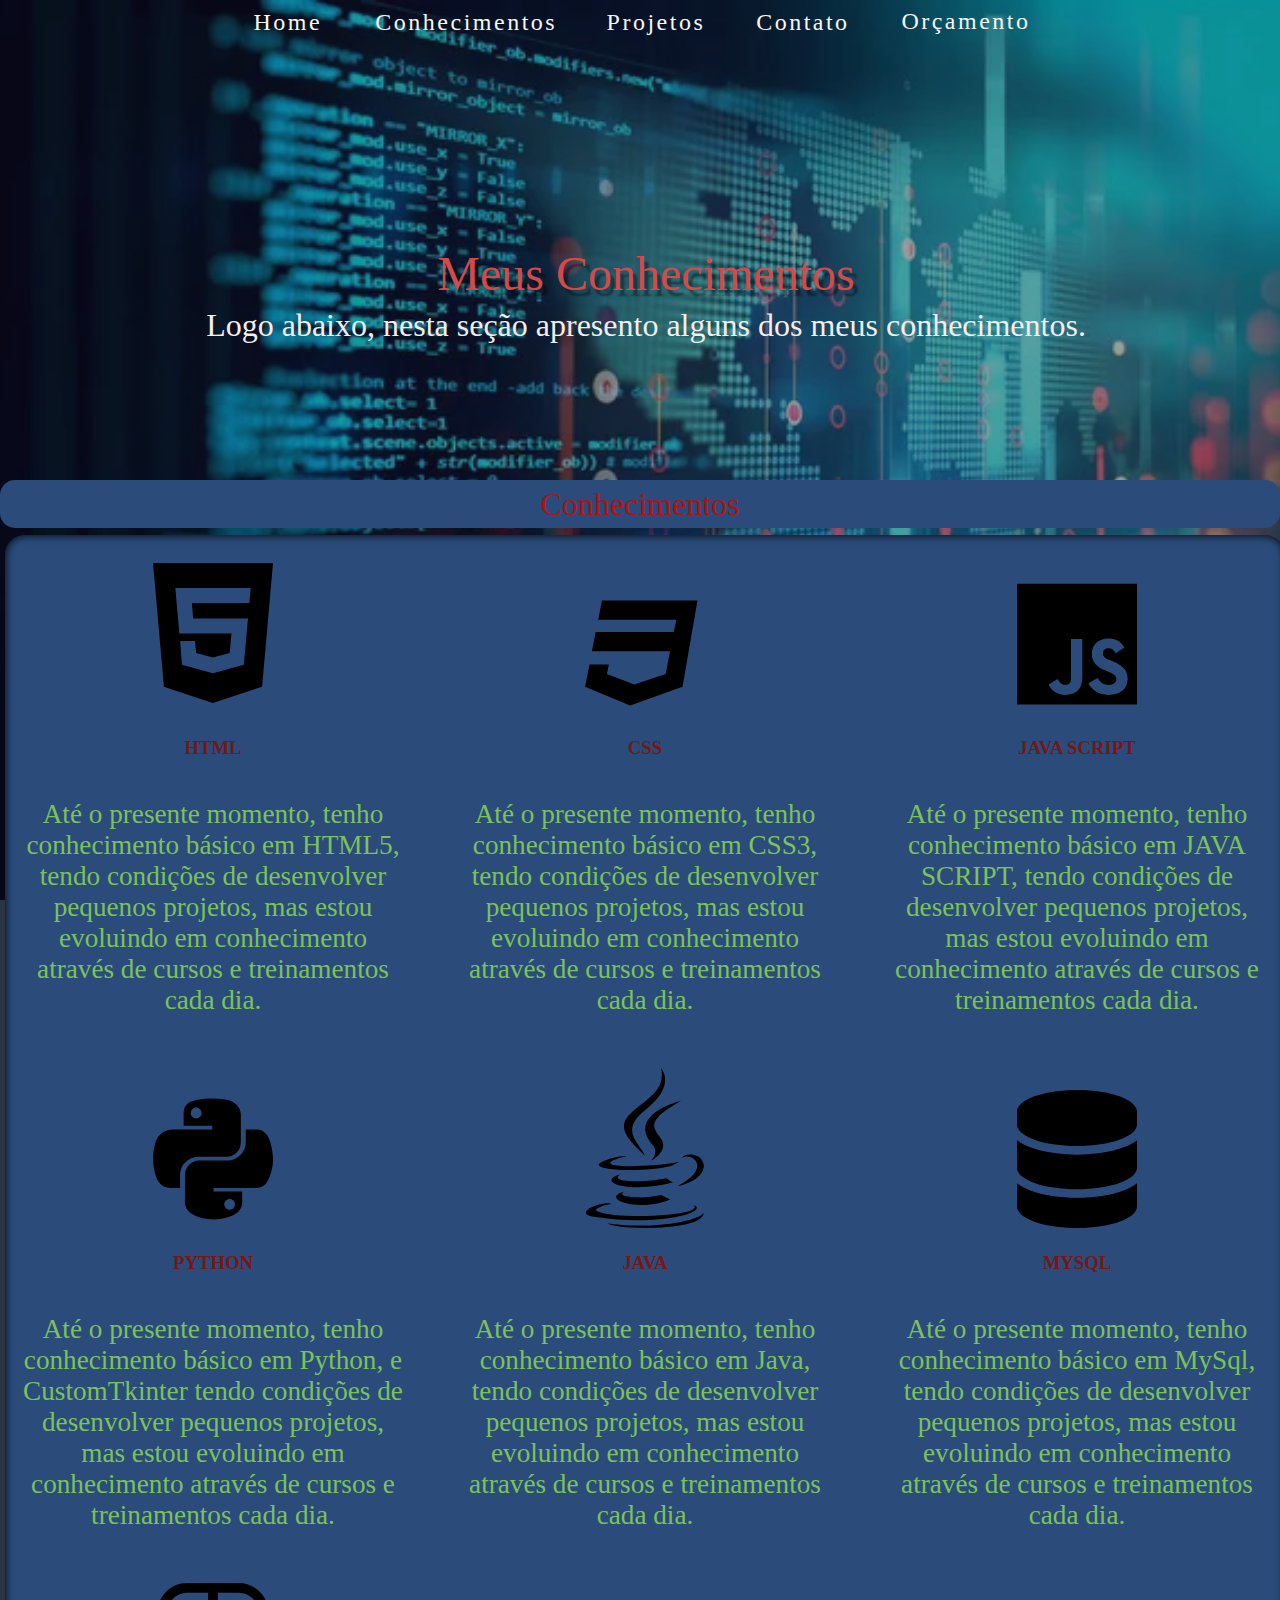
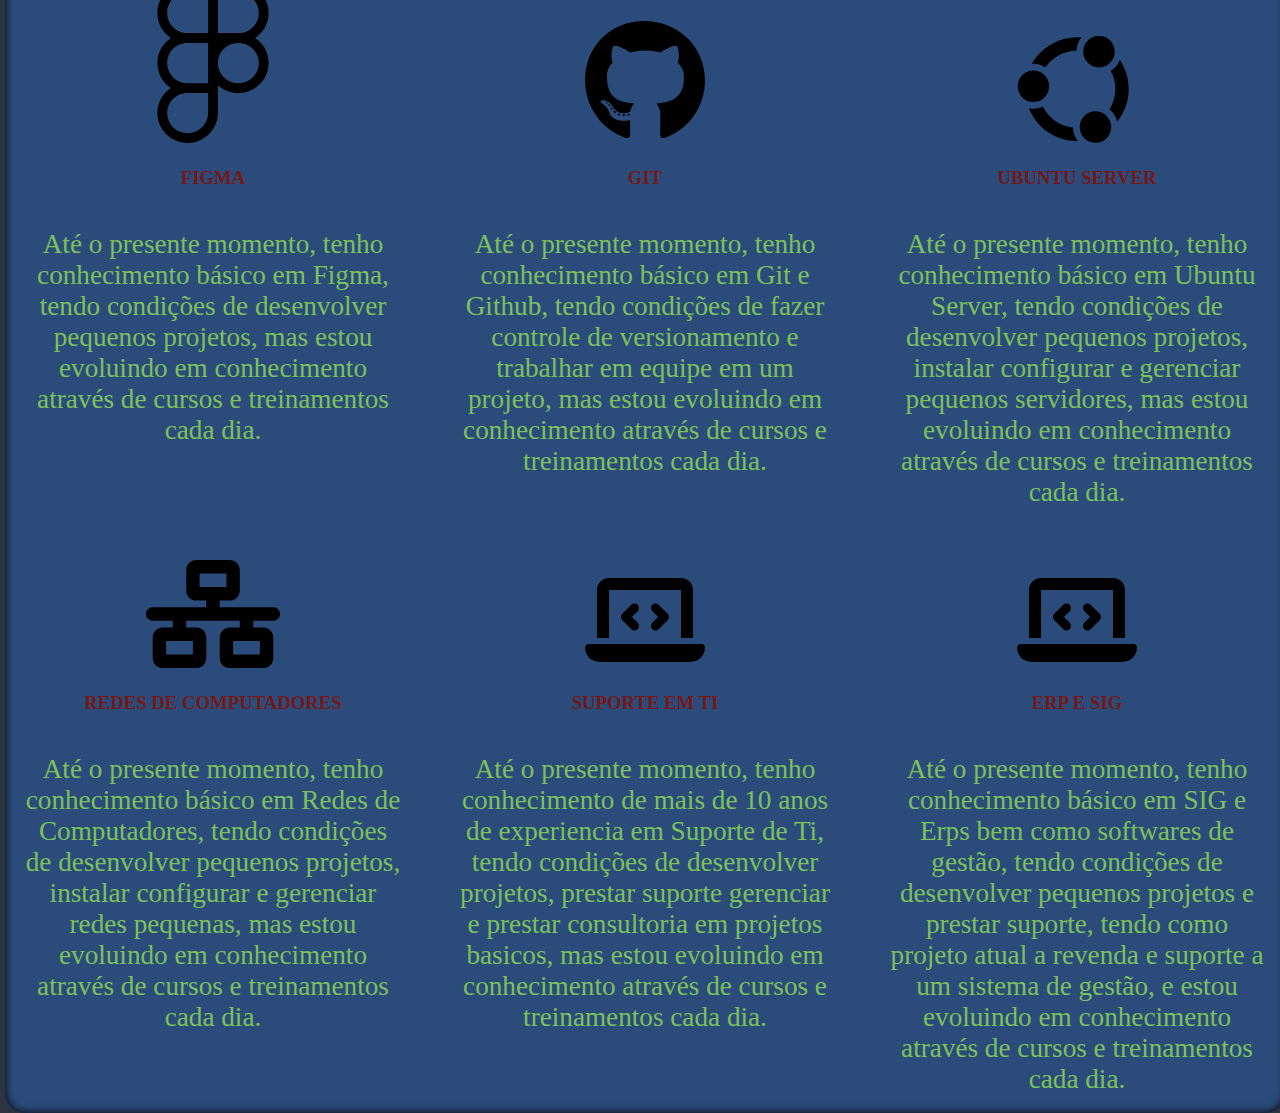
<file: conhecimentos.html>
<!DOCTYPE html>
<html lang="pt-br">
<head>
    <meta charset="UTF-8">
    <meta name="viewport" content="width=device-width, initial-scale=1.0">
    <link rel="stylesheet" href="./style.css">
    <link rel="stylesheet" href="./KeyFrames.css">
    <link rel="stylesheet" href="./conhecimento.css">
    <title>Meu Portfólio</title>
</head>
<body>
    <header>
        <!-- Imagem de Fundo -->
        <div class="img-fundo">
            <img src="./imagensCss/imgFundo.jpg" alt="">
        </div>
        <!-- Banner -->
        <div class="baner-conhecimento">
            <div class="text-baner-conhecimento" >
                <h1 class="titulo">Meus Conhecimentos</h1>
                <p class="subtitulo">Logo abaixo, nesta seção apresento alguns dos meus conhecimentos.</p>
            </div>
        </div>
    </header>
    <!-- menu opções -->
     <!-- ÉVERD LOEBENS
    RU: 4695252 -->
    <nav>
        <div class="container-topo">
            <ul class="menu">
                <li id="menu-1" class="menu-item"><a class="Close-menu menu-link" href="index.html">Home</a></li>
                <li id="menu-2" class="menu-item"><a class="Close-menu menu-link" href="conhecimentos.html" >Conhecimentos</a></li>
                <li id="menu-3" class="menu-item"><a class="Close-menu menu-link" href="projetos.html" >Projetos</a></li>
                <li id="menu-4" class="menu-item"><a class="Close-menu menu-link" href="contatos.html" >Contato</a></li>
                <li id="menu-5" class="menu-item"><a class="Close-menu menu-link" href="orcamento.html" >Orçamento</a></li>
            </ul>
        </div>
        
    </nav>
<!-- ÉVERD LOEBENS
    RU: 4695252 -->
    <!-- Conhecimentos -->
    <section class="sessao-conhecimentos">
        <div class="sessao-header" id="conhecimentos">
            <h1 class="title-style">Conhecimentos</h1>
        </div>
        <div class="conhecimentos">
            <div class="conhecimento" id="html">
                <div class="conhecimento-header">
                    <img src="./imagensCss/html5.svg" id="icone">
                    <h3>HTML</h3>
                </div>
                <div class="conhecimento-text">
                    <p>Até o presente momento,
                        tenho conhecimento básico em HTML5,
                        tendo condições de desenvolver pequenos projetos, mas estou
                        evoluindo em conhecimento através de cursos e treinamentos cada dia.
                    </p>
                </div>
            </div>
            <div class="conhecimento" id="css">
                <div class="conhecimento-header">
                    <img src="./imagensCss/css3.svg">
                    <h3>CSS</h3>
                </div>
                <div class="conhecimento-text">
                    <p>Até o presente momento,
                        tenho conhecimento básico em CSS3,
                        tendo condições de desenvolver pequenos projetos, mas estou
                        evoluindo em conhecimento através de cursos e treinamentos cada dia.
                    </p>
                </div>
            </div>
            <div class="conhecimento" id="js">
                <div class="conhecimento-header">
                    <img src="./imagensCss/js.svg">
                    <h3 class="js">JAVA SCRIPT</h3>
                </div>
<!-- ÉVERD LOEBENS
    RU: 4695252 -->
                <div class="conhecimento-text">
                    <p>Até o presente momento,
                        tenho conhecimento básico em JAVA SCRIPT,
                        tendo condições de desenvolver pequenos projetos, mas estou
                        evoluindo em conhecimento através de cursos e treinamentos cada dia.
                    </p>
                </div>
            </div>
            <div class="conhecimento" id="python">
                <div class="conhecimento-header">
                    <img src="./imagensCss/python.svg">
                    <h3>PYTHON</h3>
                </div>
                <div class="conhecimento-text">
                    <p>Até o presente momento,
                        tenho conhecimento básico em Python, e CustomTkinter
                        tendo condições de desenvolver pequenos projetos, mas estou
                        evoluindo em conhecimento através de cursos e treinamentos cada dia.
                    </p>
                </div>
            </div>
            <div class="conhecimento" id="java">
                <div class="conhecimento-header">
                    <img src="./imagensCss/java.svg">
                    <h3>JAVA</h3>
                </div>
                <div class="conhecimento-text">
                    <p>Até o presente momento,
                        tenho conhecimento básico em Java,
                        tendo condições de desenvolver pequenos projetos, mas estou
                        evoluindo em conhecimento através de cursos e treinamentos cada dia.
                    </p>
                </div>
            </div>
<!-- ÉVERD LOEBENS
    RU: 4695252 -->
            <div class="conhecimento" id="mysql">
                <div class="conhecimento-header">
                    <img src="./imagensCss/database.svg">
                    <h3>MYSQL</h3>
                </div>
                <div class="conhecimento-text">
                    <p>Até o presente momento,
                        tenho conhecimento básico em MySql,
                        tendo condições de desenvolver pequenos projetos, mas estou
                        evoluindo em conhecimento através de cursos e treinamentos cada dia.
                    </p>
                </div>
            </div>
            <div class="conhecimento" id="figma">
                <div class="conhecimento-header">
                    <img src="./imagensCss/figma.svg">
                    <h3>FIGMA</h3>
                </div>
                <div class="conhecimento-text">
                    <p>Até o presente momento,
                        tenho conhecimento básico em Figma,
                        tendo condições de desenvolver pequenos projetos, mas estou
                        evoluindo em conhecimento através de cursos e treinamentos cada dia.
                    </p>
                </div>
<!-- ÉVERD LOEBENS
    RU: 4695252 -->
            </div>
            <div class="conhecimento" id="git">
                <div class="conhecimento-header">
                    <img src="./imagensCss/github.svg">
                    <h3>GIT</h3>
                </div>
                <div class="conhecimento-text">
                    <p>Até o presente momento,
                        tenho conhecimento básico em Git e Github,
                        tendo condições de fazer controle de versionamento e trabalhar em equipe em um projeto, mas
                        estou
                        evoluindo em conhecimento através de cursos e treinamentos cada dia.
                    </p>
                </div>
            </div>
            <div class="conhecimento" id="SERVER">
                <div class="conhecimento-header">
                    <img src="./imagensCss/ubuntu.svg">
                    <h3>UBUNTU SERVER</h3>
                </div>
                <div class="conhecimento-text">
                    <p>Até o presente momento,
                        tenho conhecimento básico em Ubuntu Server,
                        tendo condições de desenvolver pequenos projetos, instalar configurar e gerenciar pequenos
                        servidores, mas estou
                        evoluindo em conhecimento através de cursos e treinamentos cada dia.
                    </p>
<!-- ÉVERD LOEBENS
    RU: 4695252 -->
                </div>
            </div>
            <div class="conhecimento" id="rede">
                <div class="conhecimento-header">
                    <img src="./imagensCss/network-wired.svg">
                    <h3>REDES DE COMPUTADORES</h3>
                </div>
                <div class="conhecimento-text">
                    <p>Até o presente momento,
                        tenho conhecimento básico em Redes de Computadores,
                        tendo condições de desenvolver pequenos projetos, instalar configurar e gerenciar redes
                        pequenas, mas estou
                        evoluindo em conhecimento através de cursos e treinamentos cada dia.
                    </p>
                </div>
            </div>
            <div class="conhecimento" id="ti">
                <div class="conhecimento-header">
                    <img src="./imagensCss/suporteTI.svg">
                    <h3>SUPORTE EM TI</h3>
                </div>
                <div class="conhecimento-text">
                    <p>Até o presente momento,
                        tenho conhecimento de mais de 10 anos de experiencia em Suporte de Ti,
                        tendo condições de desenvolver projetos, prestar suporte gerenciar e prestar consultoria em
                        projetos basicos, mas estou
                        evoluindo em conhecimento através de cursos e treinamentos cada dia.
                    </p>
                </div>
<!-- ÉVERD LOEBENS
    RU: 4695252 --> 
            </div>
            <div class="conhecimento" id="sig">
                <div class="conhecimento-header">
                    <img src="./imagensCss/suporteTI.svg">
                    <h3>ERP E SIG</h3>
                </div>
                <div class="conhecimento-text">
                    <p>Até o presente momento,
                        tenho conhecimento básico em SIG e Erps bem como softwares de gestão,
                        tendo condições de desenvolver pequenos projetos e prestar suporte, tendo como projeto atual
                        a revenda e suporte a um sistema de gestão, e estou
                        evoluindo em conhecimento através de cursos e treinamentos cada dia.
                    </p>
                </div>
            </div>
        </div>
    </section>
</body>
</html>
</file>
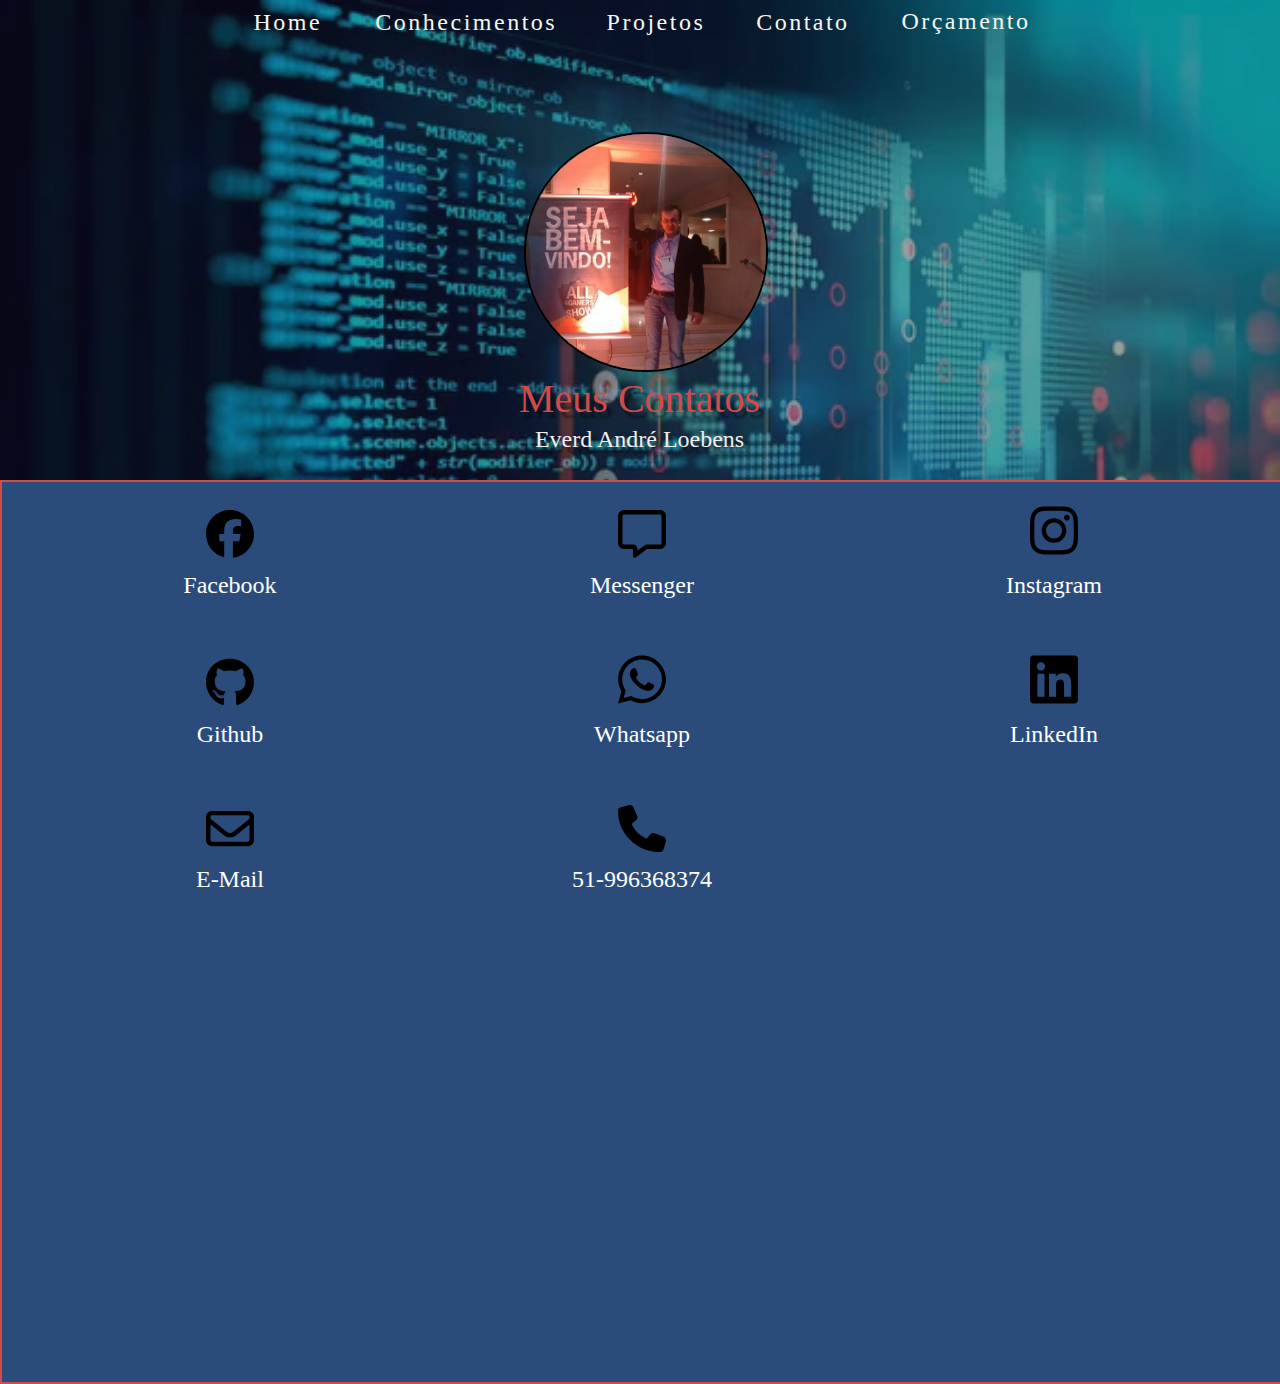
<file: contatos.html>
<!DOCTYPE html>
<html lang="pt-br">

<head>
    <meta charset="UTF-8">
    <meta name="viewport" content="width=device-width, initial-scale=1.0">
    <link rel="stylesheet" href="./style.css">
    <link rel="stylesheet" href="./KeyFrames.css">
    <link rel="stylesheet" href="./contatos.css">
    <title>Meu Portfólio</title>
</head>

<body>
    <header>
        <!-- ÉVERD LOEBENS
            RU: 4695252 -->
        <!-- Imagem de Fundo -->
        <div class="img-fundo">
            <img src="./imagensCss/imgFundo.jpg" alt="">
        </div>
        <!-- Banner -->
        <div class="baner-contatos">
            <div class="contatos-foto">
                <img src="./imagensCss/Perfil.jpg" alt="minhafoto">
            </div>
            <div class="text-baner-contatos">
                <h1 class="titulo">Meus Contatos</h1>
                <p>Everd André Loebens</p>
            </div>
        </div>
        <!-- Contatos -->
    <div class="sessao-contatos">
        <div class="contatos">
            <div class="contato" id="facebook">
                <div class="contato-header">
                    <a href="https://www.facebook.com/everdandre.loebens/" target="_blank"
                        rel="noopener noreferrer">
                        <img src="./imagensCss/facebook.svg" id="icone" alt="facebook Icon">
                        <h3>Facebook</h3>
                    </a>
                </div>
            </div>
        </div>
        <div class="contatos">
            <div class="contato" id="messenger">
                <div class="contato-header">
                    <a href="https://www.facebook.com/everdandre.loebens/" target="_blank"
                        rel="noopener noreferrer">
                        <img src="./imagensCss/messenger.svg" id="icone" alt="messenger Icon">
                        <h3>Messenger</h3>
                    </a>
                </div>
            </div>
        </div>
<!-- ÉVERD LOEBENS
    RU: 4695252 -->
        <div class="contatos">
            <div class="contato" id="instagram">
                <div class="contato-header">
                    <a href="https://www.instagram.com/everdandre/" target="_blank"
                        rel="noopener noreferrer">
                        <img src="./imagensCss/instagram.svg" id="icone" alt="instagram Icon">
                        <h3>Instagram</h3>
                    </a>
                </div>
            </div>
        </div>
        <div class="contatos">
            <div class="contato" id="github">
                <div class="contato-header">
                    <a href="https://github.com/EverdAndre" target="_blank" rel="noopener noreferrer">
                        <img src="./imagensCss/github.svg" id="icone" alt="github Icon">
                        <h3>Github</h3>
                    </a>
                </div>
            </div>
        </div>
        <div class="contatos">
            <div class="contato" id="whatsapp">
                <div class="contato-header">
                    <a href="https://wa.me/5551996368374" target="_blank"
                        rel="noopener noreferrer">
                        <img src="./imagensCss/whatsapp.svg" id="icone" alt="whatsapp Icon">
                        <h3>Whatsapp</h3>
                    </a>
                </div>
            </div>
<!-- ÉVERD LOEBENS
    RU: 4695252 -->
        </div>
        <div class="contatos">
            <div class="contato" id="linkedin">
                <div class="contato-header">
                    <a href="https://www.linkedin.com/in/everd-a-loebens-2a50542b9/" target="_blank"
                        rel="noopener noreferrer">
                        <img src="./imagensCss/linkedin.svg" id="icone" alt="linkedin Icon">
                        <h3>LinkedIn</h3>
                    </div>
                </a>
            </div>
        </div>
        <div class="contatos">
            <div class="contato" id="gmail">
                <div class="contato-header">
                    <a href="mailto:everdandre@gmail.com" target="_blank" rel="noopener noreferrer">
                        <img src="./imagensCss/envelope.svg" id="icone" alt="gmail Icon">
                        <h3>E-Mail</h3>
                    </div>
                </a>
            </div>
        </div>
        <div class="contatos">
            <div class="contato" id="telefone">
                <div class="contato-header">
                    <a href="https://wa.me/5551996368374" target="_blank"
                        rel="noopener noreferrer">
                        <img src="./imagensCss/telefone.svg" id="icone" alt="telefone Icon">
                        <h3>51-996368374</h3>
                    </div>
                </a>
            </div>
        </div>
    </div>
</div>
    </header>
    <!-- menu opções -->
    <nav>
        <div class="container-topo">
            <ul class="menu">
                <li id="menu-1" class="menu-item"><a class="Close-menu menu-link" href="index.html">Home</a></li>
                <li id="menu-2" class="menu-item"><a class="Close-menu menu-link"
                        href="conhecimentos.html">Conhecimentos</a></li>
                <li id="menu-3" class="menu-item"><a class="Close-menu menu-link" href="projetos.html">Projetos</a></li>
                <li id="menu-4" class="menu-item"><a class="Close-menu menu-link" href="contatos.html">Contato</a></li>
                <li id="menu-5" class="menu-item"><a class="Close-menu menu-link" href="orcamento.html">Orçamento</a>
                </li>
            </ul>
        </div>
    </nav>
    
</body>
<!-- ÉVERD LOEBENS
    RU: 4695252 -->
</html>
</file>
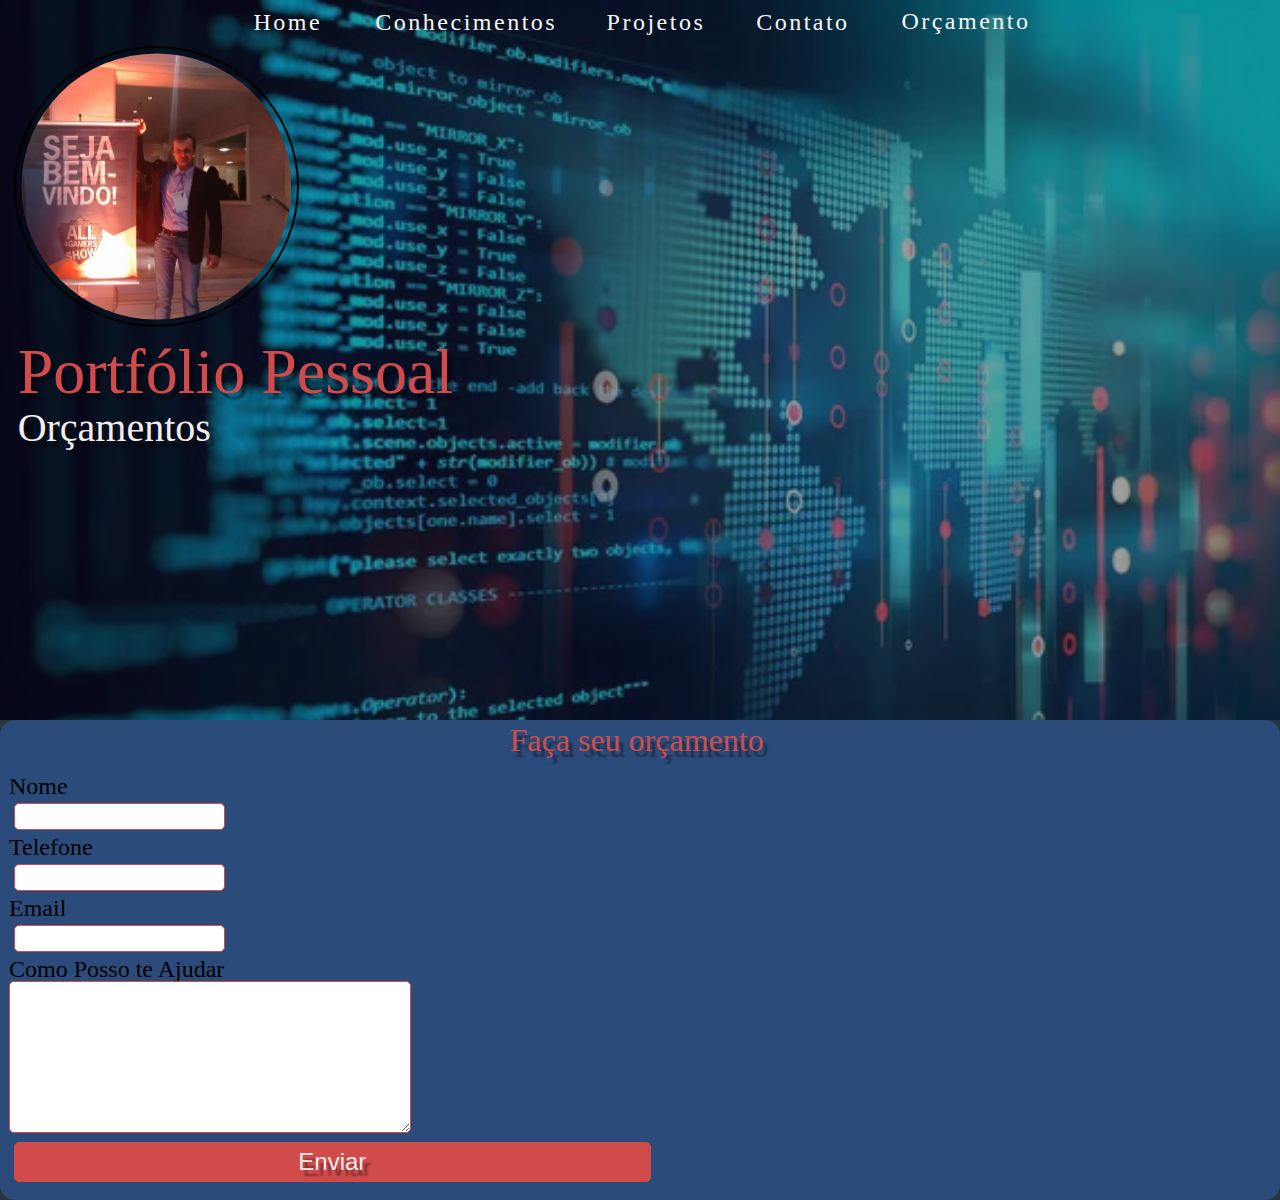
<file: orcamento.html>
<!DOCTYPE html>
<html lang="pt-br">

<head>
    <meta charset="UTF-8">
    <meta name="viewport" content="width=device-width, initial-scale=1.0">
    <link rel="stylesheet" href="./style.css">
    <link rel="stylesheet" href="./KeyFrames.css">
    <link rel="stylesheet" href="./orcamento.css">
    <title>Meu Portfólio</title>
</head>

<body>
    <header>
        <!-- Imagem de Fundo -->
            <!-- ÉVERD LOEBENS
            RU: 4695252 -->
        <div class="img-fundo">
            <img src="./imagensCss/imgFundo.jpg" alt="">
        </div>
        <!-- Banner -->
        <div class="baner">
            <div class="foto">
                <img src="./imagensCss/Perfil.jpg" alt="minhafoto">
            </div>
            <div class="text-baner">
                <h1 class="titulo">Portfólio Pessoal</h1>
                <p>Orçamentos</p>
            </div>
        </div>
        
    </header>
    <!-- menu opções -->
    <nav>
        <div class="container-topo">
            <ul class="menu">
                <li id="menu-1" class="menu-item"><a class="Close-menu menu-link" href="index.html">Home</a></li>
                <li id="menu-2" class="menu-item"><a class="Close-menu menu-link"
                        href="conhecimentos.html">Conhecimentos</a></li>
                <li id="menu-3" class="menu-item"><a class="Close-menu menu-link" href="projetos.html">Projetos</a></li>
                <li id="menu-4" class="menu-item"><a class="Close-menu menu-link" href="contatos.html">Contato</a></li>
                <li id="menu-5" class="menu-item"><a class="Close-menu menu-link" href="orcamento.html">Orçamento</a>
                </li>
            </ul>
        </div>
    </nav>
    <section id="orcamento_section">
        <div class="frame-orcamento">
            <div class="frame_padrao_pequeno">
                <p>Faça seu orçamento</p>
            </div>
            <div id="orcamento">
                <form action="post">
                    <div>
                        <label for="nome">Nome</label><br />
                        <input name="nome" type="text" />
                    </div>
                    <div>
                        <label for="telefone">Telefone</label><br />
                        <input name="telefone" type="tel" />
                    </div>
                    <div>
                        <label for="email">Email</label><br />
                        <input name="email" type="email" />
                    </div>
                    <div>
                        <label for="mensagem">Como Posso te Ajudar</label>
                        <br />
                        <textarea name="mensagem" id="mensagem" cols="50" rows="10"></textarea>
                    </div>
                    <button type="button" onclick="alert('Formulário enviado com sucesso!')">Enviar</button>
                </form>
            </div>
        </div>
</body>

</html>
</file>
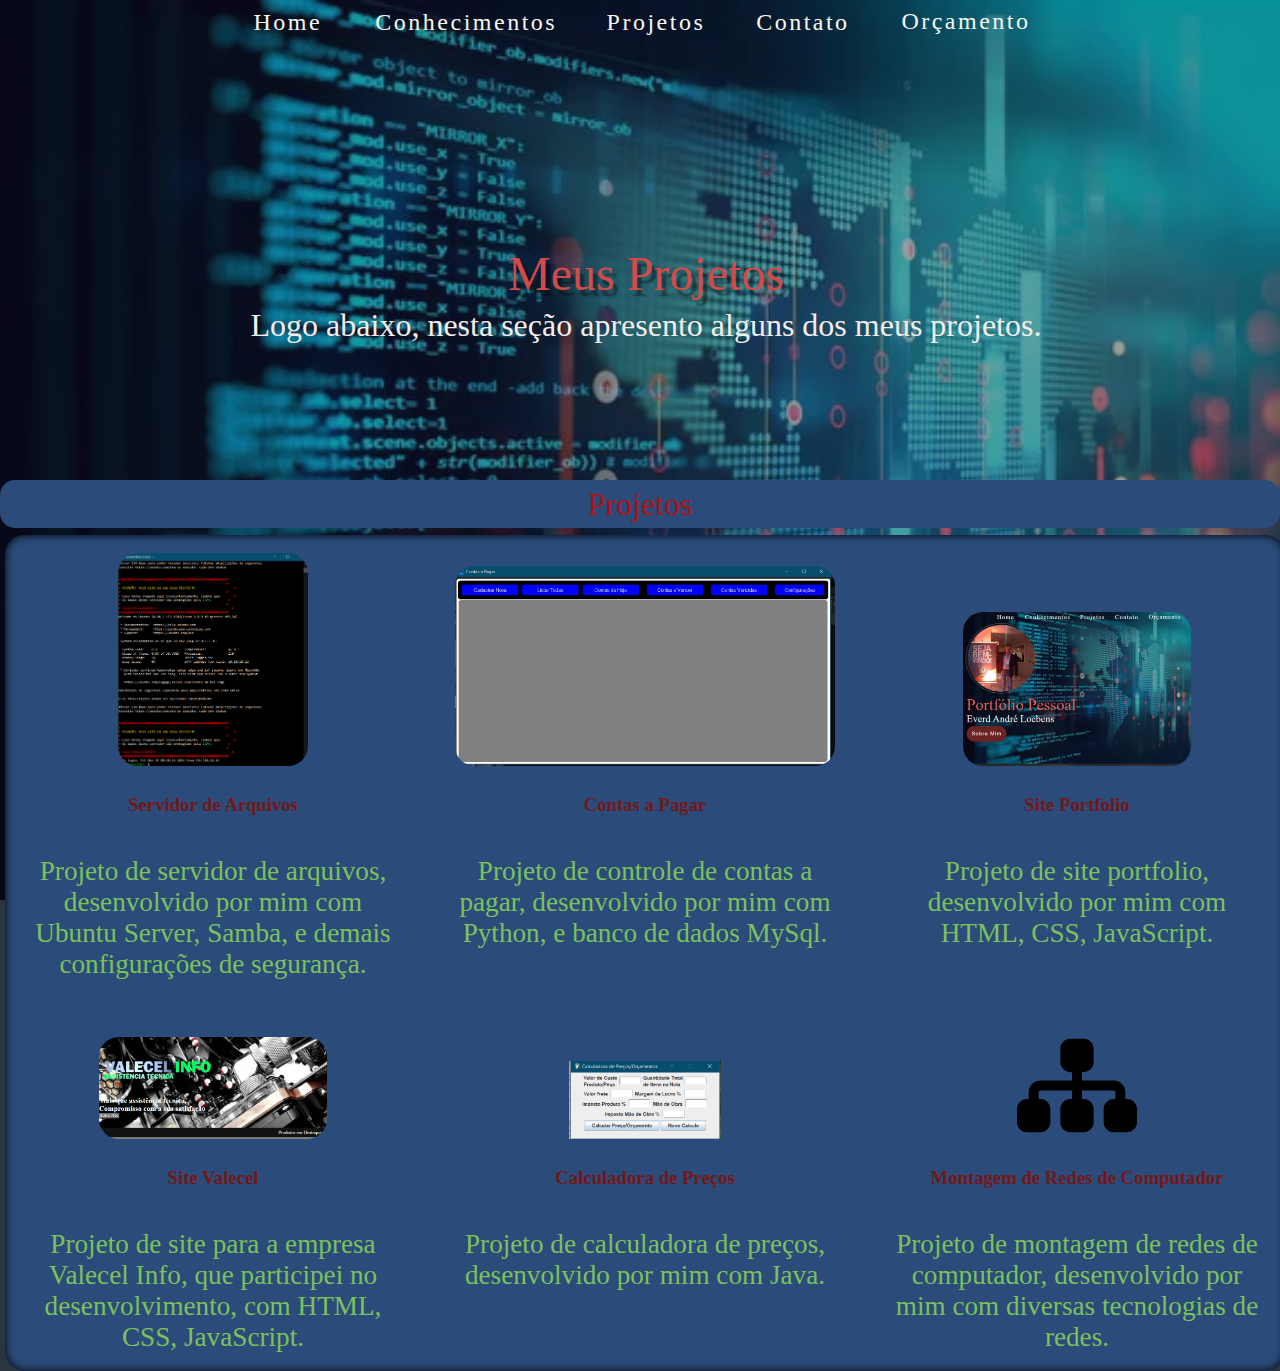
<file: projetos.html>
<!DOCTYPE html>
<html lang="pt-br">

<head>
    <meta charset="UTF-8">
    <meta name="viewport" content="width=device-width, initial-scale=1.0">
    <link rel="stylesheet" href="./style.css">
    <link rel="stylesheet" href="./KeyFrames.css">
    <link rel="stylesheet" href="./projetos.css">
    <title>Meu Portfólio</title>
</head>

<body>
    <header>
        <!-- Imagem de Fundo -->
        <!-- ÉVERD LOEBENS
        RU: 4695252 -->
        <div class="img-fundo">
            <img src="./imagensCss/imgFundo.jpg" alt="">
        </div>
        <!-- Banner -->
        <div class="baner-projeto">
            <div class="text-baner-projeto">
                <h1 class="titulo">Meus Projetos</h1>
                <p class="subtitulo">Logo abaixo, nesta seção apresento alguns dos meus projetos.</p>
            </div>
        </div>
    </header>
    <!-- menu opções -->
    <nav>
        <div class="container-topo">
            <ul class="menu">
                <li id="menu-1" class="menu-item"><a class="Close-menu menu-link" href="index.html">Home</a></li>
                <li id="menu-2" class="menu-item"><a class="Close-menu menu-link"
                        href="conhecimentos.html">Conhecimentos</a></li>
                <li id="menu-3" class="menu-item"><a class="Close-menu menu-link" href="projetos.html">Projetos</a></li>
                <li id="menu-4" class="menu-item"><a class="Close-menu menu-link" href="contatos.html">Contato</a></li>
                <li id="menu-5" class="menu-item"><a class="Close-menu menu-link" href="orcamento.html">Orçamento</a>
                </li>
            </ul>
        </div>
    </nav>
    <!-- projetos  -->
    <section class="sessao-projetos">
        <div class="sessao-header" id="projetos">
            <h1 class="title-style">Projetos</h1>
        </div>
        <div class="projetos">
            <div class="projeto" id="servidor">
                <div class="projeto-header">
                    <a href="./imagensCss/servidor.PNG" target="_blank">
                        <img src="./imagensCss/servidor.PNG" alt="imagem servidor" id="img-server">
                    </a>
                    <h3>Servidor de Arquivos</h3>
                </div>
                <div class="projeto-text">
                    <p>
                        Projeto de servidor de arquivos, desenvolvido por mim com Ubuntu Server,
                        Samba, e demais configurações de segurança.
                    </p>
                </div>
            </div>
            <div class="projeto" id="contas">
                <div class="projeto-header">
                    <a href="https://github.com/EverdAndre" target="_blank" rel="noopener noreferrer">
                        <img src="./imagensCss/contas.PNG"  alt="imagem contas" id="img-contas">
                    </a>
                    <h3>Contas a Pagar</h3>
                </div>
                <div class="projeto-text">
                    <p>
                        Projeto de controle de contas a pagar, desenvolvido por mim com Python,
                        e banco de dados MySql.
                    </p>
                </div>
            </div>
            <div class="projeto" id="portfolio">
                <div class="projeto-header">
                    <a href="https://github.com/EverdAndre" target="_blank" rel="noopener noreferrer">
                        <img src="./imagensCss/portfolio.PNG"  alt="imagem portfolio" id="img-portfolio">
                    </a>
                    <h3 class="js">Site Portfolio</h3>
                </div>
                <div class="projeto-text">
                    <p>
                        Projeto de site portfolio, desenvolvido por mim com HTML, CSS, JavaScript.
                    </p>
                </div>
            </div>
            <div class="projeto" id="site">
                <div class="projeto-header">
                    <a href="https://github.com/EverdAndre" target="_blank" rel="noopener noreferrer">
                        <img src="./imagensCss/site-valecel.PNG"  alt="imagem site" id="img-site">
                    </a>
                    <h3>Site Valecel</h3>
                </div>
                <div class="projeto-text">
                    <p>
                        Projeto de site para a empresa Valecel Info, que participei no
                        desenvolvimento, com HTML, CSS, JavaScript.
                    </p>
                </div>
            </div>
            <div class="projeto" id="calculadora">
                <div class="projeto-header">
                    <a href="https://github.com/EverdAndre" target="_blank" rel="noopener noreferrer">
                        <img src="./imagensCss/calculadora.PNG"  alt="imagem calculadora" id="img-java">
                    </a>
                    <h3>Calculadora de Preços</h3>
                </div>
                <div class="projeto-text">
                    <p>
                        Projeto de calculadora de preços, desenvolvido por mim com Java.
                    </p>
                </div>
            </div>
            <div class="projeto" id="redes">
                <div class="projeto-header">
                    <a href="https://github.com/EverdAndre" target="_blank" rel="noopener noreferrer">
                        <img src="./imagensCss/redes.svg"  alt="imagem redes" id="img-rede">
                    </a>
                    <h3>Montagem de Redes de Computador</h3>
                </div>
                <div class="projeto-text">
                    <p>
                        Projeto de montagem de redes de computador, desenvolvido por mim com
                        diversas tecnologias de redes.
                    </p>
                </div>
            </div>
        </div>
    </section>
</body>

</html>
</file>
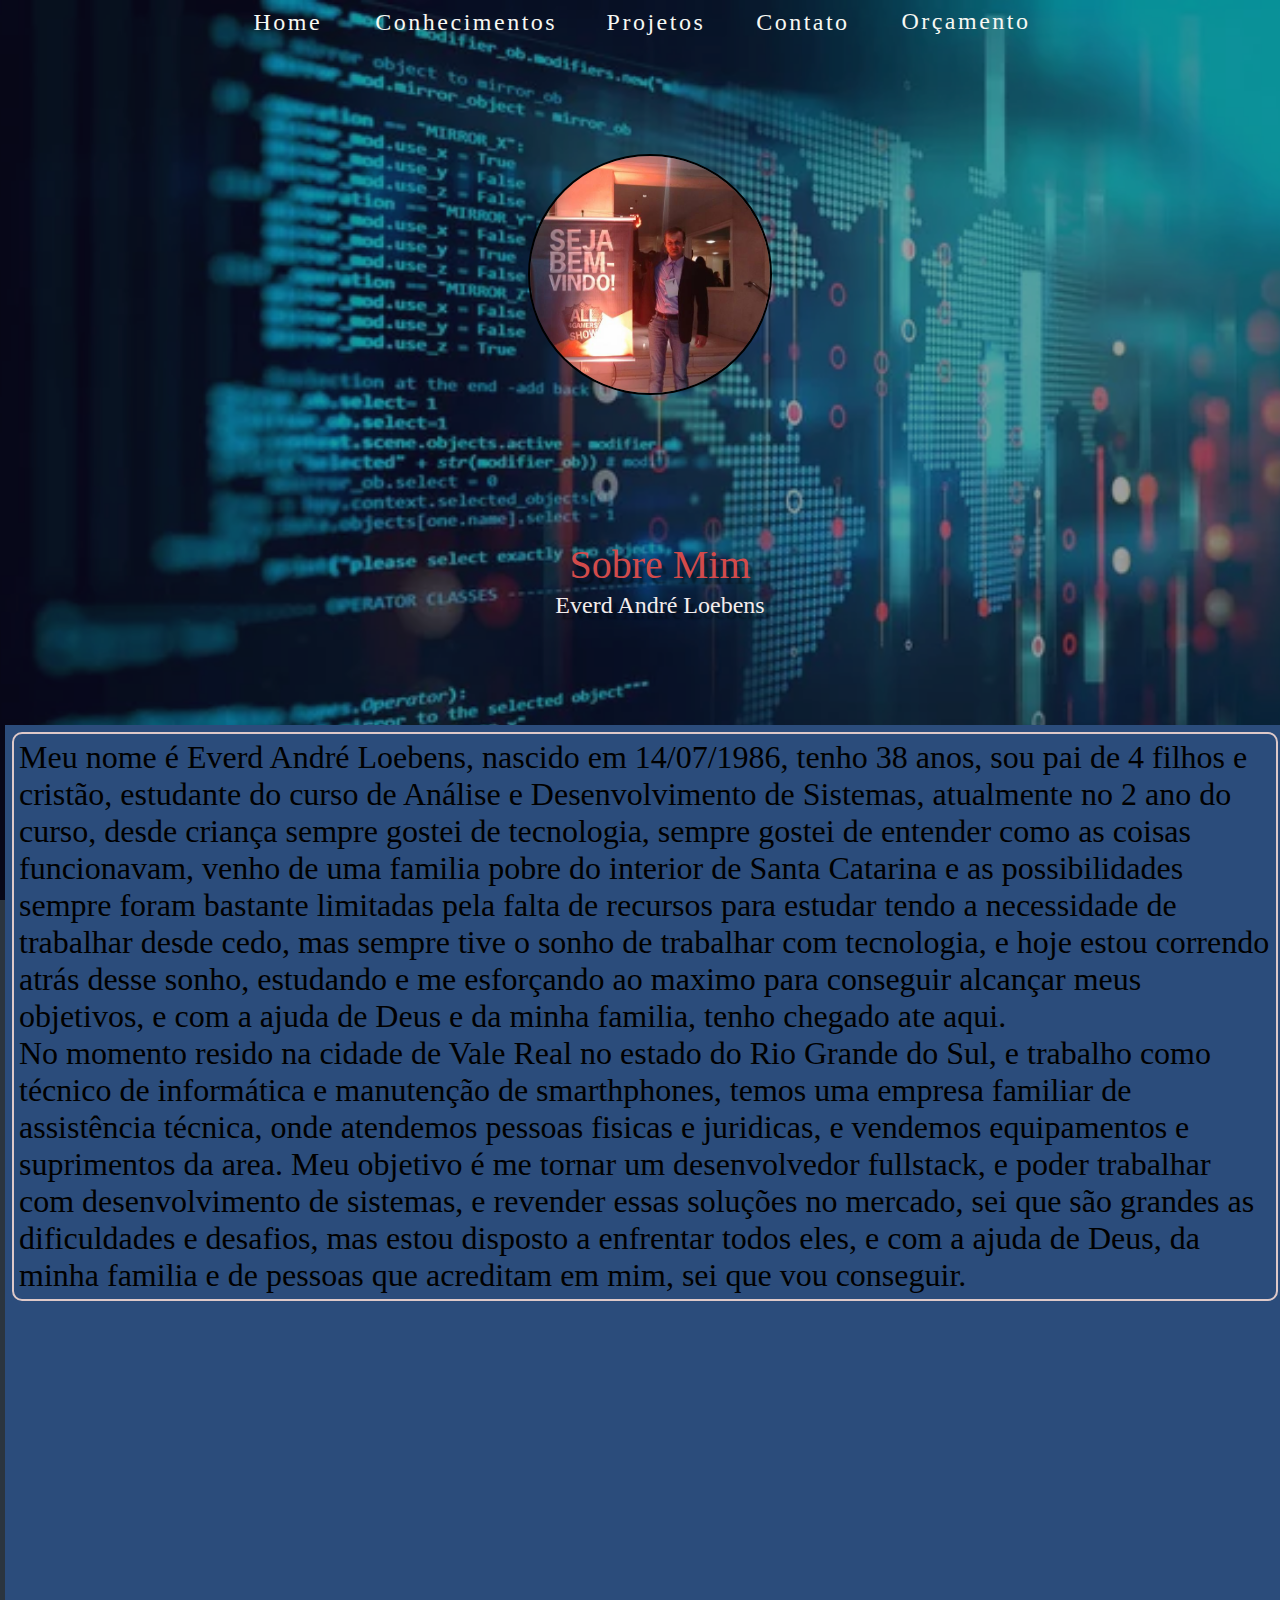
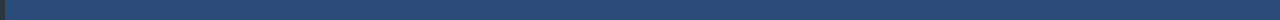
<file: sobremim.html>
<!DOCTYPE html>
<html lang="pt-br">

<head>
    <meta charset="UTF-8">
    <meta name="viewport" content="width=device-width, initial-scale=1.0">
    <link rel="stylesheet" href="./style.css">
    <link rel="stylesheet" href="./KeyFrames.css">
    <link rel="stylesheet" href="./sobreMim.css">
    <title>Meu Portfólio</title>
</head>

<body>
    <!-- ÉVERD LOEBENS
    RU: 4695252 -->
    <header>
        <!-- Imagem de Fundo -->
        <div class="img-fundo">
            <img src="./imagensCss/imgFundo.jpg" alt="">
        </div>
        <!-- Banner -->
        <div class="baner-sobremim">
            <div class="sobremim-foto">
                <img src="./imagensCss/Perfil.jpg" alt="minhafoto">
            </div>
            <div class="text-baner-sobremim">
                <h1 class="titulo">Sobre Mim</h1>
                <p>Everd André Loebens</p>
            </div>
        </div>
        <div class="text-sobre">
            <div class="text-sobreMim" id="sobre">
                <div class="sobremim">
                    <p>Meu nome é Everd André Loebens, nascido em 14/07/1986, tenho 38 anos, sou pai de 4 filhos e
                        cristão, estudante do curso de
                        Análise e Desenvolvimento de Sistemas, atualmente no 2 ano do curso, desde criança sempre gostei
                        de tecnologia,
                        sempre gostei de entender como as coisas funcionavam, venho de uma familia pobre do interior de
                        Santa Catarina e as possibilidades
                        sempre foram bastante limitadas pela falta de recursos para estudar tendo a necessidade de
                        trabalhar desde cedo,
                        mas sempre tive o sonho de trabalhar com tecnologia, e hoje estou correndo atrás desse sonho,
                        estudando e me
                        esforçando ao maximo para conseguir alcançar meus objetivos, e com a ajuda de Deus e da minha
                        familia, tenho chegado
                        ate aqui.
                    </p>
                        <!-- ÉVERD LOEBENS
                        RU: 4695252 -->
                    <p>
                        No momento resido na cidade de Vale Real no estado do Rio Grande do Sul, e trabalho como técnico
                        de informática e manutenção de smarthphones,
                        temos uma empresa familiar de assistência técnica,
                        onde atendemos pessoas fisicas e juridicas, e vendemos equipamentos e suprimentos da area.
                        Meu objetivo é me tornar um desenvolvedor fullstack, e poder trabalhar com desenvolvimento de
                        sistemas, e revender essas soluções
                        no mercado, sei que são grandes as dificuldades e desafios, mas estou disposto a enfrentar todos
                        eles, e com a ajuda de Deus, da minha familia
                        e de pessoas que acreditam em mim, sei que vou conseguir.
                    </p>
                </div>
            </div>
        </div>
    </header>
    <!-- menu opções -->
    <nav>
        <div class="container-topo">
            <ul class="menu">
                <li id="menu-1" class="menu-item"><a class="Close-menu menu-link" href="index.html">Home</a></li>
                <li id="menu-2" class="menu-item"><a class="Close-menu menu-link"
                        href="conhecimentos.html">Conhecimentos</a></li>
                <li id="menu-3" class="menu-item"><a class="Close-menu menu-link" href="projetos.html">Projetos</a></li>
                <li id="menu-4" class="menu-item"><a class="Close-menu menu-link" href="contatos.html">Contato</a></li>
                <li id="menu-5" class="menu-item"><a class="Close-menu menu-link" href="orcamento.html">Orçamento</a>
                </li>
            </ul>
        </div>
        <!-- ÉVERD LOEBENS
    RU: 4695252 -->
    </nav>
</body>

</html>
</file>
<file: style.css>
/* estilo geral */

* {
    margin:0;
    padding:0;
    list-style: none;
    text-decoration: none;
}

/* estilos basicos */
/* ÉVERD LOEBENS
RU: 4695252 */

body {
    background-color: #020e1ad6;
    overflow-x:hidden;
}

html {
    scroll-behavior: smooth;
    font-size: 100%;
}

header{
    width: 100%;
    height: 100vh;
    overflow: hidden;
    position: relative;
}
/* estilos personalizados */

.img-fundo{
    width: 100%;
    height: 100vh;
    background-color: rgba(18, 18, 18, 0.952);
}

.img-fundo img {
    width: 100%;
    height: 100%;
    object-fit: cover;
    opacity: 0.6;
    animation: zoom 25s;
}
.baner {
    position: absolute;
    top: 7rem;
    padding: 3%;
    margin: 0.5rem;
}
.text-baner{
    position: absolute;
    width: 100%;
    top: 100%;
    text-align: center;
    line-height: 2.5rem;
    right: 0.5%;        
}

.baner h1{
    width: 100%;
    color: #d24b4b;
    font-size: 2.5rem;
    font-weight: 300;
    text-shadow: .3rem .4rem 2px rgb(0,0,0,0.404);
    animation: moveBanner 2s forwards;
}

.baner p {
    font-size: 1.5rem;
    color: #f3eded;
    text-shadow: .3rem .4rem 2px rgba(0,0,0,0.404);
    animation: moveBanner 2s forwards;
    }

.foto {
    text-align: center;
    margin: 1%;
}

.foto img {
    border-radius: 50%;
    border: 2px solid black;
    width: 50%;
    animation: zoom 5s;
    margin: 1%;
    padding: 1%;   
}

.botaoPadrao {
    padding: 1.0em 1em;
    font-size: 12px;
    letter-spacing: 2.5px;
    font-weight: 500;
    background-color:#6b2323;
    border: none;
    border-radius: 45px;
    box-shadow: 0px 8px 15px rgba(0, 0, 0, 0.1);
    transition: all 0.3s ease 0s;
    cursor: pointer;
    outline: none;
    animation: moveBanner 2s forwards;
}

.botaoPadrao:hover {
    background-color: #941e1e;
    box-shadow: 0px 15px 20px rgba(63, 63, 63, 0.4);
    color: #964d4d;
    transform: translateY(-7px);
}

.botaoPadrao:active {
    transform: translateY(-1px);
}
.container-topo{   
    width: 100%;
    height: 4%;
    background-color: transparent;
    position:absolute;
    top: 0;
    z-index: 1000;
    display: flex;
    justify-content: space-between;    
}
.menu {
    text-align: center;
    font-weight: 500;
    letter-spacing: 2.5px;
    padding: 1px;
    margin: 1px;
    display:flex;
    justify-content:center ;
    align-items:center;
    flex-direction:row;
    flex-wrap:wrap;
    height: 40px;
    width: 100%;
}

.menu-item {
    padding: 2%;
    font-size: 1.5rem;
    
}

.menu a{
    color: #f7f8f3;
    text-decoration: none;
    font-size: 1.5rem;
    font-weight: 500;
    padding: 1%;
    margin: 1%;
    transition: 0.5s;
}

.menu a:hover {
    color: #d24b4b;
    
}



/* media queries para telas maiores */

@media (min-width:768px){
    .baner {
        position: absolute;
        top: 7rem;
        padding: 3%;
        margin: 0.5rem;
    }
    .text-baner{
        position: absolute;
        width: 100%;
        top: 100%;
        text-align: left;
        line-height: 5rem;
        left: 3%;        
    }
    
    .baner h1{
        width: 100%;
        color: #d24b4b;
        font-size: 4rem;
        font-weight: 300;
        text-shadow: .3rem .4rem 2px rgb(0,0,0,0.404);
        animation: moveBanner 2s forwards;
    }
    
    .baner p {
        font-size: 2.5rem;
        color:#f3eded;
        text-shadow: .3rem .4rem 2px rgba(0,0,0,0.404);
        animation: moveBanner 2s forwards;
        }
    
    .foto {
        text-align:left;    
    }
    
    .foto img {
        left: 1rem;
        border-radius: 50%;
        border: 2px solid black;
        width: 50%;
        animation: zoom 5s;
        margin: 1%;
        padding: 1%;   
    }
    .menu {
        text-align: center;
        font-weight: 500;
        letter-spacing: 2.5px;
        padding: 1px;
        margin: 1px;
        display:flex;
        justify-content:center ;
        align-items:center;
        flex-direction:row;
        flex-wrap:nowrap;
        height: 40px;
    }

    .botaoPadrao {
        padding: 1.0em 1em;
        font-size: 20px;
        letter-spacing: 2.5px;
        font-weight: 500;
        background-color:#6b2323;
        border: none;
        border-radius: 45px;
        box-shadow: 0px 8px 15px rgba(0, 0, 0, 0.1);
        transition: all 0.3s ease 0s;
        cursor: pointer;
        outline: none;
        animation: moveBanner 2s forwards;
    }

}

@media (min-width:1024px){
    .baner {
        position: absolute;
        top: 2rem;
        padding: 2px;
        margin: 1px;
    }
    .text-baner{
        position: absolute;
        width: 100%;
        top: 100%;
        text-align: left;
        line-height: 3.5rem;
        left: 3%;        
    }
    
    .baner h1{
        width: 100%;
        color: #d24b4b;
        font-size: 4rem;
        font-weight: 300;
        text-shadow: .3rem .4rem 2px rgb(0,0,0,0.404);
        animation: moveBanner 2s forwards;
    }
    
    .baner p {
        font-size: 2.5rem;
        color:#f3eded;
        text-shadow: .3rem .4rem 2px rgba(0,0,0,0.404);
        animation: moveBanner 2s forwards;
        }
    
    .foto {
        text-align:left;    
    }
    
    .foto img {
        left: 1rem;
        border-radius: 50%;
        border: 2px solid black;
        width: 50%;
        animation: zoom 5s;
        margin: 1%;
        padding: 1%;   
    }
    .menu {
        text-align: center;
        font-weight: 500;
        letter-spacing: 2.5px;
        padding: 1px;
        margin: 1px;
        display:flex;
        justify-content:center;
        align-items:center;
        flex-direction:row;
        flex-wrap:nowrap;
        height: 40px;
    }

    .botaoPadrao {
        padding: 1.0em 1em;
        font-size: 20px;
        letter-spacing: 2.5px;
        font-weight: 500;
        background-color:#6b2323;
        border: none;
        border-radius: 45px;
        box-shadow: 0px 8px 15px rgba(0, 0, 0, 0.1);
        transition: all 0.3s ease 0s;
        cursor: pointer;
        outline: none;
        animation: moveBanner 2s forwards;
    }

}
</file>
<file: KeyFrames.css>
/* estilos personalizados padrão  */
/* ÉVERD LOEBENS
RU: 4695252 */
@keyframes moveBanner {
    0% {
        transform: translateY(10rem) rotateY(-30deg);
        opacity: 0;
    }
    100% {
        transform: translateY(0) rotateY(0);
        opacity: 1;
    }
}

@keyframes zoom {
    0% {
        transform: scale(1.3);
    }
    100% {
        transform: scale(1);
    }
}

@keyframes moveMenu{
    0%{
        transform: translateX(10rem);
    }
    100%{
        transform:translateX(0);   
    }
}

@keyframes opacity {
    0%{
        opacity: 0%;
    }
    100%{
        opacity:  100%;
    }
}
</file>
<file: conhecimento.css>
/* ÉVERD LOEBENS
RU: 4695252 */
* {
    margin:0;
    padding:0;
    list-style: none;
    text-decoration: none;
}

/* estilos basicos */

.baner-conhecimento {
    position: absolute;
    top: 10rem; 
    padding: 3PX;
    width: 100%;
    margin: 3px;
    height: 30vh;    
}
.text-baner-conhecimento{
    display: flex;
    flex-direction: column;
    justify-content: center;
    width: 100%;
    height: 100%;
    position: relative;
    line-height: 3rem;
    text-align: center;
}
.baner-conhecimento h1{
    text-align: center;
    width: 100%;
    color: #d24b4b;
    font-size: 3rem;
    font-weight: 300;
    text-shadow: .3rem .4rem 2px rgb(0,0,0,0.404);
    animation: moveBanner 2s forwards;
}
.baner-conhecimento p {
    font-size: 2rem;
    color: #f3eded;
    animation: moveBanner 2s forwards;
    text-align: center;
    margin: 3px;    
    }
    #conhecimentos {
        position: relative;
        border-radius: 15px;
        width: 100%;
        height: 3rem;
        overflow: hidden;
        background-color: #2b4c7b;
    }   
    .sessao-conhecimentos {
        position: absolute;
        top: 30rem;
        width: 100%;      
    }
    .sessao-header  {
        position: relative;
        height: 50px;
        display: flex;
        align-items: center;
        justify-content: center;       
    }
    .sessao-conhecimentos h1{
        color: #b01111;
        font-size: 2rem;
        font-weight: 300;    
    }       
    .conhecimentos {
        width: 100%;       
        position:absolute;
        border-radius: 20px;
        top: 3.1rem;
        justify-items: center;
        background-color: #2b4c7b;
        box-shadow:inset 0 0 10px #000000; 
    }
    .conhecimento { 
        display: flex;
        flex-direction: column;
        align-items: center;
        text-align: justify;
        margin: 1rem;
        padding: 2px; 
    }
    .conhecimento-header {
        display: flex;
        flex-direction: column;
        align-items: center;
        justify-content: center;        
    }
    .conhecimento-header img {
        width: 40%;
        animation: zoom 5s;         
    }
    .conhecimentos h3 {
        padding: 2.5rem;
        color: #741717;
        margin-top: -1rem;
        animation: zoom 5s;
        text-align: center;
    }
    .conhecimento-text {
        padding: 1rm;
        color: #7cc15c;
        font-size: 1.7rem;
        text-align: center;
        
    }
    @media (min-width: 500px){
        .conhecimentos {
            display: grid;
            grid-template-columns: repeat(2, 1fr);
            grid-gap: 1rem;
            position:absolute;          
            margin: 5px;
            align-items: baseline; 
            justify-items: center;
            box-shadow:inset 0 0 10px #000000;
        }
    }     
    @media (min-width: 1024px){
        .conhecimentos {
            display: grid;
            grid-template-columns:repeat(3, 1fr);
            grid-gap:1rem;
            position:absolute;
            margin: 5px;
            align-items: baseline; 
            justify-items: center;
            box-shadow:inset 0 0 10px #000000;
        }
    }
</file>
<file: contatos.css>
/* ÉVERD LOEBENS
RU: 4695252 */
* {
    margin:0;
    padding:0;
    list-style: none;
    text-decoration: none;
}
header{
    overflow: initial;
    height: 100%;     
}

/* estilos basicos */

.baner-contatos {
    width: 100%;
    height: 15rem;
    display: flex;
    flex-direction: column;
    justify-content: center;
    position: absolute;
    top: 8rem;
    padding: 3px;
    margin: 3px;
}
.text-baner-contatos{
    position: absolute;
    width: 100%;
    top: 15.5rem;
    text-align: center;
    line-height: 2.5rem;
    right: 0.5%;        
}
.baner-contatos h1{
    width: 100%;
    color: #d24b4b;
    font-size: 2.5rem;
    font-weight: 300;
    text-shadow: .3rem .4rem 2px rgb(0,0,0,0.404);
    animation: moveBanner 2s forwards;
}

.baner-contatos p {
    font-size: 1.5rem;
    color: #f3eded;
    text-shadow: .3rem .4rem 2px rgba(0,0,0,0.404);
    animation: moveBanner 2s forwards;
    }
    .contatos-foto {
        text-align: center;        
    }   
    .contatos-foto img {
        border-radius: 50%;
        border: 2px solid black;
        width: 15rem;
        animation: zoom 5s;           
    }
    .contato img{
        width: 30%;
        object-fit: cover;
        padding: 1rem;    
    }
    .contato img:hover{
        transform: scale(1.1);    
    }
    .contato h3{
        font-size: 1.5rem;
        color: white;
        font-weight: 300;
    }

/* outros estilos */

.sessao-contatos{ 
    display: grid;
    grid-template-columns: 31.8% 31.8% 31.8%;
    grid-template-rows: 11rem  11rem 11rem;  
    gap: 5px;
    position: absolute;
    top: 30rem;
    width: 100%;
    height: 100%; 
    animation: zoom 2s; 
    text-align: center; 
    justify-content: center;
    align-items: baseline;
    background-color: #2b4c7b;
    border: solid 2px #d24b4b;
      
}
@media (min-width:1024px){
    .sessao-contatos{ 
        grid-template-rows: 9rem  9rem 9rem;
    }
    .contato img{
        width: 15%;
        object-fit: cover;
        padding: 0.5rem;
    }
}

.contatos{
    width: 100%;
    height: 8rem;     
}
.contato{
    width: 100%;
    height: 100%;
    display: flex;
    flex-direction: column;
    justify-content: center;
    align-items: center;
    border-radius: 10px;
    transition: 0.5s;
    cursor: pointer;
}
.contato-header{
    width: 100%;
    height: 100%;
    display: flex;
    justify-content: center;
    align-items: center;
    line-height: 1.5rem;
}
</file>
<file: orcamento.css>
/* ÉVERD LOEBENS
RU: 4695252 */
* {
    margin:0;
    padding:0;
    list-style: none;
    text-decoration: none;
}
header{
    height: 80vh;
}
#orcamento_section{
    position: relative;
    border-radius: 15px;
    width: 100%;
    height: 30rem;
    overflow: hidden;
    background-color: #2b4c7b;
    
}
.frame-orcamento {
    position: relative; 
    padding: 3PX;
    width: 99%;
    height: 100%;       
}
.frame_padrao_pequeno {
    display: flex;
    flex-direction: row;
    justify-content: center;
    width: 100%;
    position: relative;
    line-height: 1.5rem;
    text-align: center;
    font-size: 2rem;
}
.frame_padrao_pequeno p {
    color: #d24b4b;
    padding: 5px;
    font-size: 2rem;
    font-weight: 300;
    text-shadow: .3rem .4rem 2px rgb(0,0,0,0.404);
    animation: moveBanner 2s forwards;
}
#orcamento{
    position: absolute;
    top: 3rem; 
    padding: 3PX;
    width: 100%;
    height: 100%; 
}
form{
    display: flex;
    flex-direction: column;
    justify-content: center;
    width: 100%;
    align-items: flex-start;
    position: relative;
    line-height: 1.5rem;
    text-align: justify;
    padding: 3px;
    font-size: 1.5rem;
}
input{
    width: 100%;
    padding: 5px;
    margin: 5px;
    border-radius: 5px;
    border: 1px solid #d24b4b;
}
textarea{
    width: 96%;
    border-radius: 5px;
    border: 1px solid #d24b4b;
}
button{
    width: 50%;
    padding: 5px;
    margin: 5px;
    border-radius: 5px;
    border: 1px solid #d24b4b;
    background-color: #d24b4b;
    color: #f3eded;
    font-size: 1.5rem;
    font-weight: 300;
    text-shadow: .3rem .4rem 2px rgb(0,0,0,0.404);
    animation: moveBanner 2s forwards;
}
</file>
<file: projetos.css>
* {
    margin:0;
    padding:0;
    list-style: none;
    text-decoration: none;
}
/* ÉVERD LOEBENS
RU: 4695252 */
/* estilos basicos */

.baner-projeto {
    position: absolute;
    top: 10rem; 
    padding: 3PX;
    width: 100%;
    margin: 3px;
    height: 30vh;    
}
.text-baner-projeto{
    display: flex;
    flex-direction: column;
    justify-content: center;
    width: 100%;
    height: 100%;
    position: relative;
    line-height: 3rem;
    text-align: center;
}
.baner-projeto h1{
    text-align: center;
    width: 100%;
    color: #d24b4b;
    font-size: 3rem;
    font-weight: 300;
    text-shadow: .3rem .4rem 2px rgb(0,0,0,0.404);
    animation: moveBanner 2s forwards;
}
.baner-projeto p {
    font-size: 2rem;
    color: #f3eded;
    animation: moveBanner 2s forwards;
    text-align: center;
    margin: 3px;    
    }
    #projetos {
        position: relative;
        border-radius: 15px;
        width: 100%;
        height: 3rem;
        overflow: hidden;
        background-color: #2b4c7b;
    }   
    .sessao-projetos {
        position: absolute;
        top: 30rem;
        width: 100%;      
    }
    .sessao-header  {
        position: relative;
        height: 50px;
        display: flex;
        align-items: center;
        justify-content: center;       
    }
    .sessao-projetos h1{
        color: #b01111;
        font-size: 2rem;
        font-weight: 300;    
    }       
    .projetos {
        width: 100%;       
        position:absolute;
        border-radius: 20px;
        top: 3.1rem;
        justify-items: center;
        background-color: #2b4c7b;
        box-shadow:inset 0 0 10px #000000; 
    }
    .projeto { 
        display: flex;
        flex-direction: column;
        align-items: center;
        text-align: justify;
        margin: 1rem;
        padding: 2px; 
    }
    .projeto-header {
        display: flex;
        flex-direction: column;
        align-items: center;
        justify-content: center;        
    }
    .projeto-header img {
        width: 40%;
        animation: zoom 5s;         
    }
    #img-server {
        width: 50%;
        height: 50%;
        border-radius: 20px;
    }
    #servidor {
        text-align: center;
    }
    #img-contas {
        width: 100%;
        height: 100%;
        border-radius: 20px;
    }
    #contas {
        text-align: center;
    }
    #img-portfolio {
        width: 60%;
        height: 60%;
        border-radius: 20px;
    }
    #portfolio {
        text-align: center;
    }
    #img-site {
        width: 60%;
        height: 60%;
        border-radius: 20px;
    }
    #site {
        text-align: center;
    }
    #img-calculadora{
        width: 100%;
        height: 100%;
        border-radius: 20px;
    }
    #calculadora {
        text-align: center;
    }
    #img-redes {
        width: 50%;
        height: 50%;
        border-radius: 20px;
    }
    #redes {
        text-align: center;
    }
    .projetos h3 {
        padding: 2.5rem;
        color: #741717;
        margin-top: -1rem;
        animation: zoom 5s;
        text-align: center;
    }
    .projeto-text {
        padding: 1rm;
        color: #7cc15c;
        font-size: 1.7rem;
        text-align: center;
        
    }
    @media (min-width: 500px){
        .projetos {
            display: grid;
            grid-template-columns: repeat(2, 1fr);
            grid-gap: 1rem;
            position:absolute;          
            margin: 5px;
            align-items: baseline; 
            justify-items: center;
            box-shadow:inset 0 0 10px #000000;
        }
    }     
    @media (min-width: 1024px){
        .projetos {
            display: grid;
            grid-template-columns:repeat(3, 1fr);
            grid-gap:1rem;
            position:absolute;
            margin: 5px;
            align-items: baseline; 
            justify-items: center;
            box-shadow:inset 0 0 10px #000000;
        }
    }
</file>
<file: sobreMim.css>
/* estilo geral */
/* ÉVERD LOEBENS
RU: 4695252 */
* {
    margin: 0;
    padding: 0;
    list-style: none;
    text-decoration: none;
}
header {
    height: 300vh;   
}

@media (min-width: 343px) {
    header {
        height: 350vh;
    }
}
@media (min-width: 374px) {
    header {
        height: 445vh;
    }
}
@media (min-width: 413px) {
    header {
        height: 300vh;
    }
}

@media (min-width: 768px) {
    header {
        height: 115vh;
    }
}
@media (min-width: 1024px) {
    header {
        height: 250vh;
    }
}
@media (min-width: 1280px) {
    header {
        height: 180vh;
    }
}
.baner-sobremim {
    width: 100%;
    height: 22rem;   
    position: absolute;
    top: 9rem;
    padding: 5px;
    margin: 5px;
}

.text-baner-sobremim {
    display: flex;
    flex-direction: column;
    justify-content: center;
    text-align: center;
    line-height: 2.5rem;
    padding: 10px;
    height: 100%;
    width: 100%;
    position: relative;
}

.baner-sobremim h1 {
    color: #d24b4b;
    font-size: 2.5rem;
    font-weight: 300;
    text-shadow: .3rem .4rem 2px rgb(0, 0, 0, 0.404);
    animation: moveBanner 2s forwards;
}

.baner-sobremim p {
    font-size: 1.5rem;
    color: #f3eded;
    text-shadow: .3rem .4rem 2px rgba(0, 0, 0, 0.404);
    animation: moveBanner 2s forwards;
}

.sobremim-foto {
    text-align: center;
}

.sobremim-foto img {
    border-radius: 50%;
    border: 2px solid black;
    width: 15rem;
    animation: zoom 5s;
}
.sobremim img{
    width: 30%;
    object-fit: cover;
    padding: 1rem;    
}
.text-sobre{
    position: absolute;
    width: 100%;
    height: 150rem;
    top: 45rem;
    background-color: #2b4c7b;
    margin: 5px;
}
#sobre{
    position: absolute;
    margin: 7px;
    
}
.sobremim{
    display: flex;
    flex-direction: column;
    padding: 5px;
    border: 2px solid rgb(222, 201, 201);
    border-radius: 10px;
    font-size: 2rem;
}
</file>
